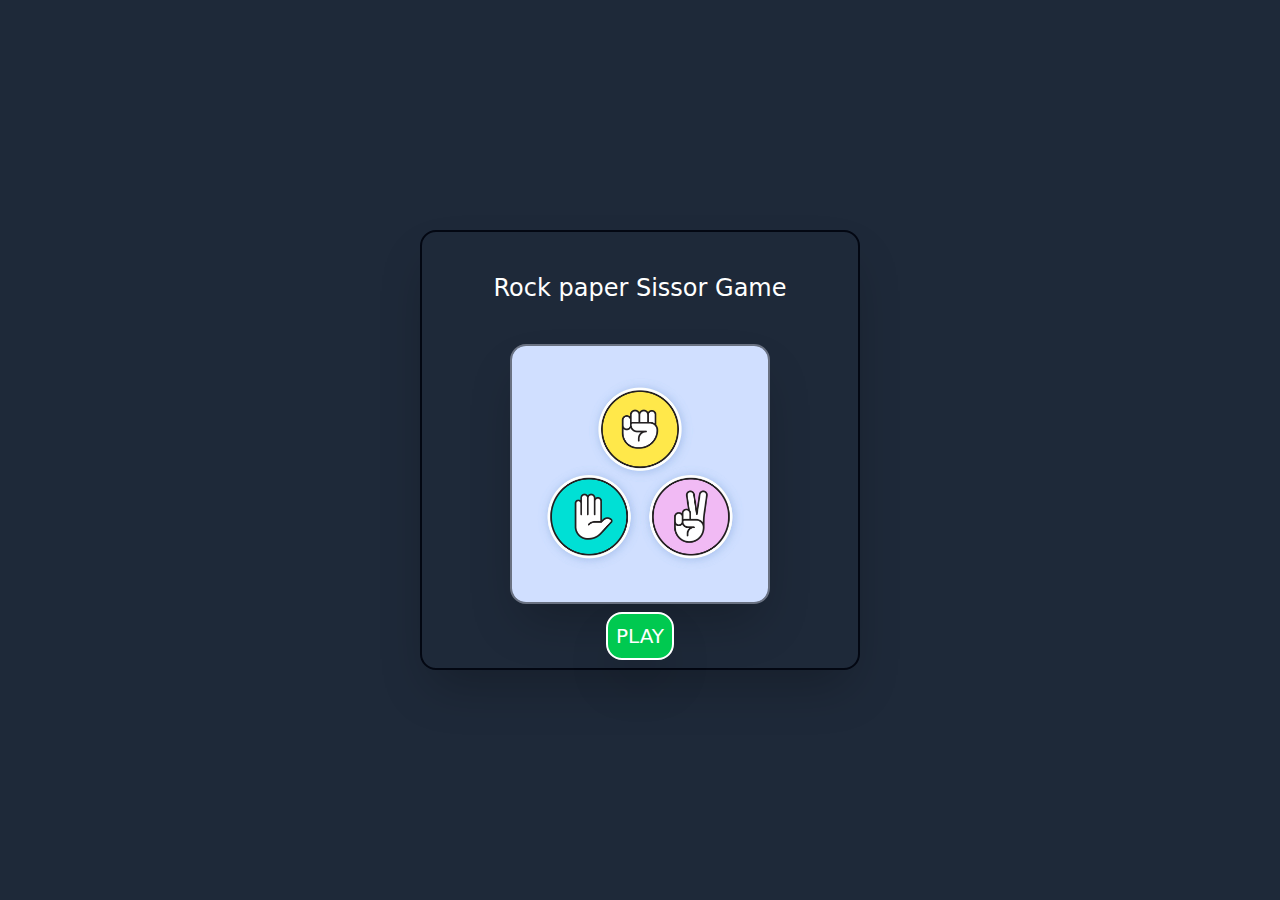
<file: index.html>
<!DOCTYPE html>
<html lang="en">
  <head>
    <meta charset="UTF-8" />
    <meta name="viewport" content="width=device-width, initial-scale=1.0" />
    <title>Document</title>
    <link rel="stylesheet" href="./src/output.css" />
    <link rel="icon" href="icon.jpeg">
  </head>
  <body
    class="bg-gray-800 text-white flex justify-center items-center min-h-screen"
  >
    <div class="bg-gray-850 h-110 w-110 rounded-2xl shadow-2xl border-gray-950 border-2">
      <div>
        <h1 align="center" class="p-10 text-2xl">Rock paper Sissor Game</h1>
      </div>
      <div class="flex justify-center ">
        <img src="./photos/rps.jpg" class="h-65 shadow-2xl  bg-gray-800 border-2 rounded-2xl border-gray-500">
      </div>
      <div class="flex justify-center ">
        <button
          class="border-2 bg-green-500 rounded-2xl shadow-2xl p-2 mt-2 text-xl hover:bg-yellow-700"
        >
          <a href="rps.html">PLAY</a>
        </button>
      </div>
    </div>
  </body>
</html>
</file>
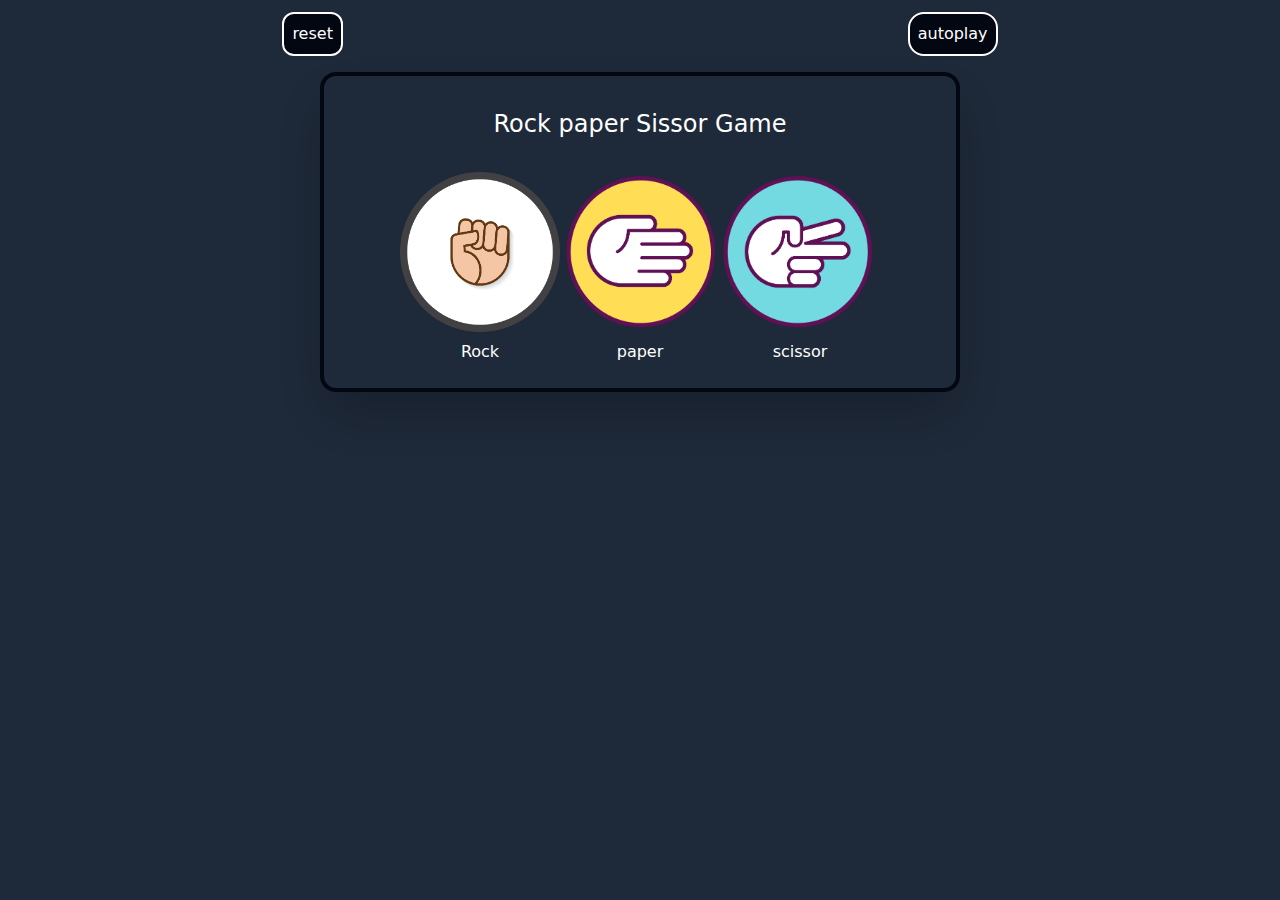
<file: rps.html>
<!DOCTYPE html>
  <html lang="en">

  <head>
    <meta charset="UTF-8" />
    <meta name="viewport" content="width=device-width, initial-scale=1.0" />
    <title>Document</title>
    <link rel="stylesheet" href="./src/output.css">
  </head>
  <body class="bg-gray-800 text-white">
    <div class="flex justify-around mt-3">
      <button onclick="reset();" class="p-2 border-2 bg-gray-950 rounded-xl hover:bg-green-600">reset</button>
      <button onclick="autoplay();" class="p-2 border-2 bg-gray-950 rounded-2xl hover:bg-green-600">autoplay</button>
     </div>
    <div class="flex justify-center">
    <div  class="bg-gray-850 h-80 w-160 rounded-2xl shadow-2xl border-gray-950 border-4 mb-5 mt-4">
      <div>
        <h1 align="center" class="p-8 text-2xl">Rock paper Sissor Game</h1>
      </div>
      <div class=" flex justify-center">
        <button onclick=" playgame('rock');"><img src="./photos/rock.png" class="w-40 h-40 mb-2">Rock</button>
        <button onclick="playgame('paper');"><img src="./photos/paper.png" class="w-40 h-40 mb-2">paper</button>
        <button onclick=" playgame('sissor'); "><img src="./photos/scizzors.png" class="w-40 h-40 mb-2">scissor</button>
      </div>
      </div></div>
      <div class="flex flex-col items-center">
       <div id="scorecard" class="p-6 border-green-600 mb-5 rounded-2xl  md:w-1/2 text-center flex flex-row justify-around sm:w-full"></div>
      <div id="scorecard1" class="p-4 border-green-600 mb-5 rounded-2xl w-1/2 text-center"></div>
      <div id="scorecard2" class="p-6 border-green-600 mb-3 rounded-2xl w-1/2 text-center flex justify-around"></div>
    </div>
     <script src="script.js"></script>
  </body>
  </html>
</file>
